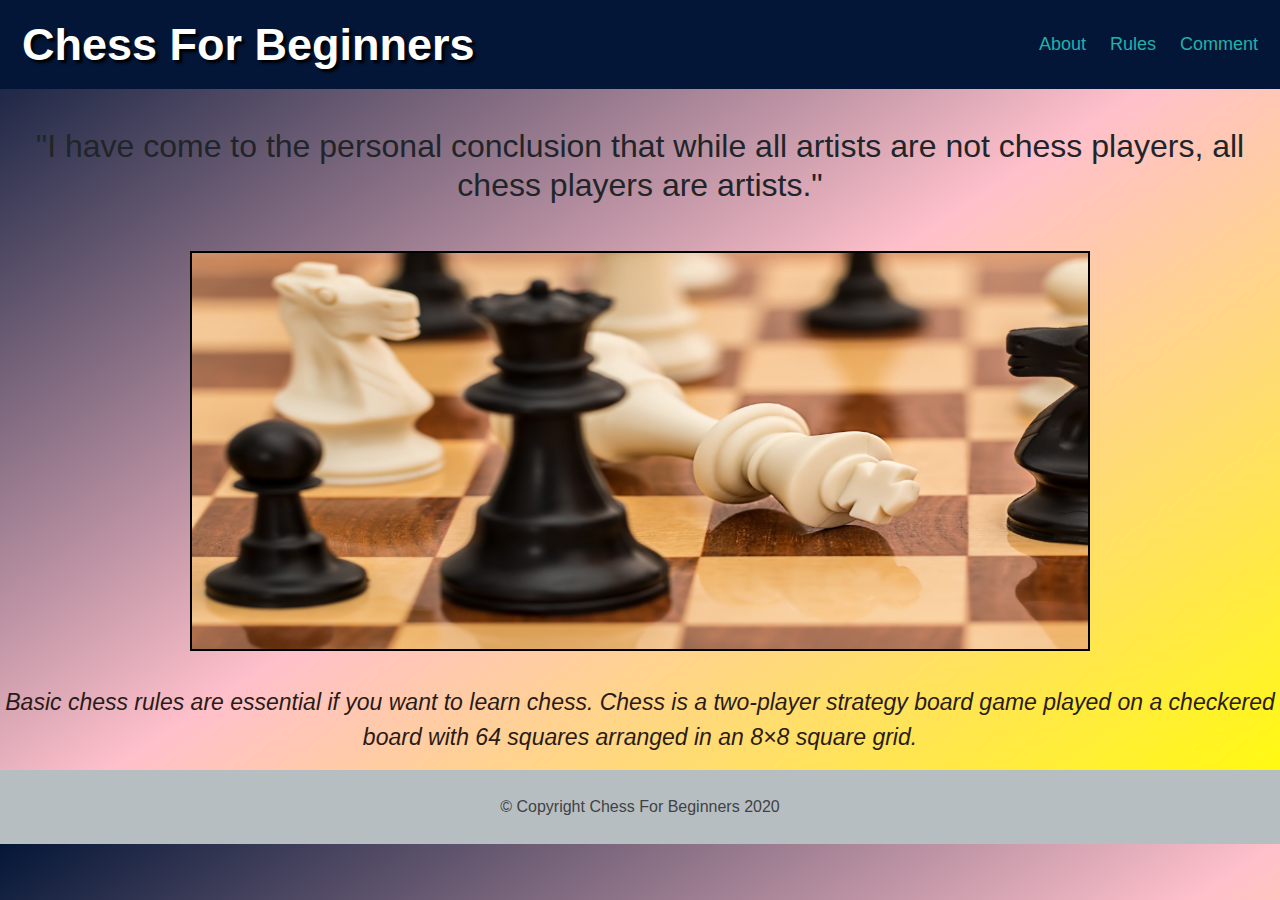
<file: 3rd Assignment/index.html>
<!DOCTYPE html>
<html>
<head>

	<title>Chess For beginners</title>
	<link href="https://fonts.googleapis.com/css2?family=Lora:wght@600&display=swap" rel="stylesheet">
	<link rel="stylesheet" type="text/css" href="css/style.css">
	<link rel="stylesheet" type="text/css" href="css/bootstrap.css">
</head>

<body>

<div class="header">
 	 <a href="index.html" class="logo">Chess For Beginners</a>
 	 <div class="header-right">
   		 <a class="active" href="About.html">About</a>
   		 <a class="active" href="Rules.html">Rules</a>
    	 <a class="active" href="comment.html">Comment</a>
 	 </div>
</div>

<div class="body">
	<h2><br>"I have come to the personal conclusion that while all artists are not chess players, all chess players are artists."<br><br></h2>

    <img id="image" src="images/chess.jpg">
    <p class="para"><em><br>Basic chess rules are essential if you want to learn chess. Chess is a two-player strategy board game played on a checkered board with 64 squares arranged in an 8×8 square grid.<br></em></p>

</div>   
<footer>

	 <div class="text-center">&copy; Copyright Chess For Beginners 2020</div>

</footer>


</body>
</html>
</file>
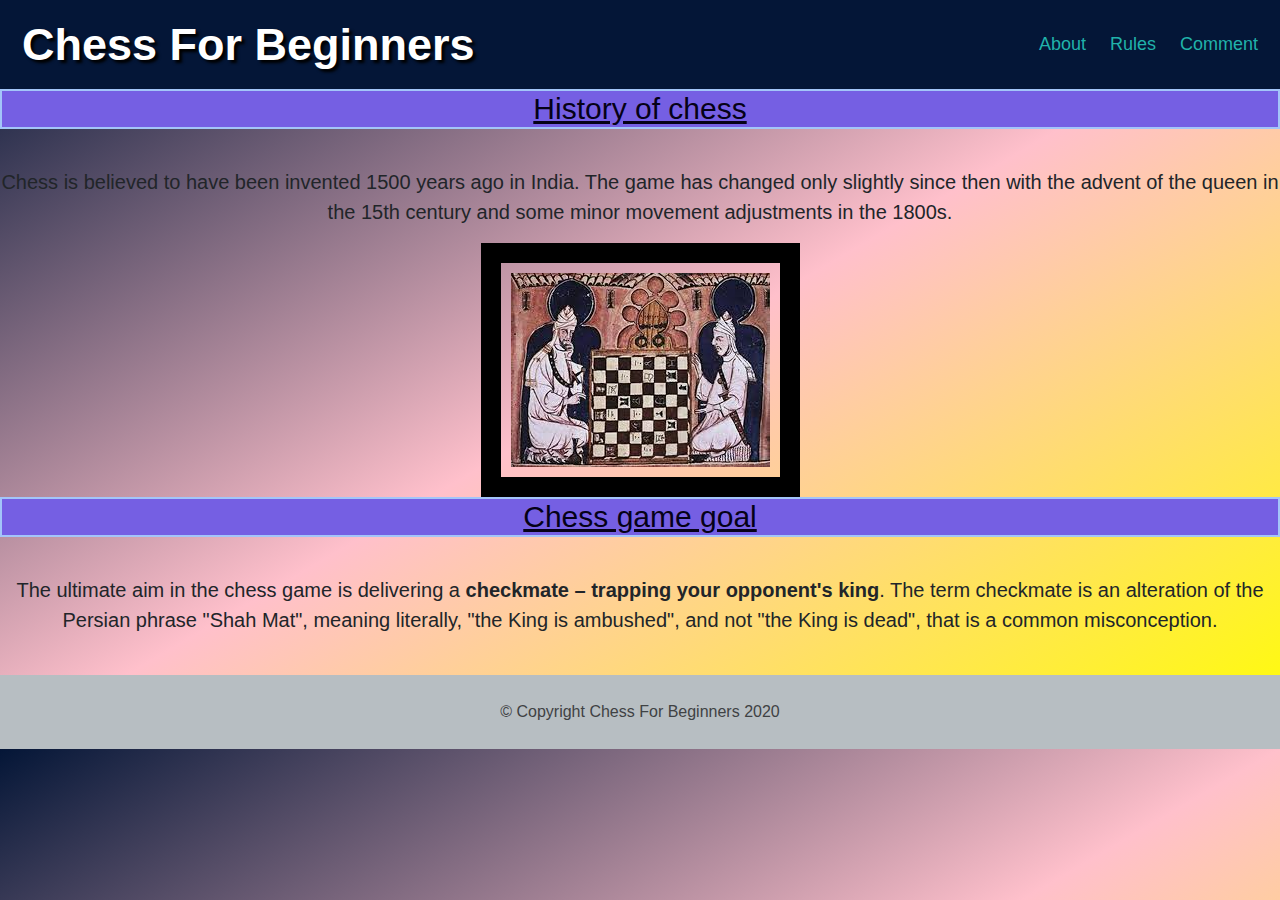
<file: 3rd Assignment/About.html>
<!DOCTYPE html>
<html>
<head>
	<title>Chess For beginners</title>

	<link href="https://fonts.googleapis.com/css2?family=Lora:wght@600&display=swap" rel="stylesheet">
	<link rel="stylesheet" type="text/css" href="css/style.css">
	<link rel="stylesheet" type="text/css" href="css/bootstrap.css">
	
</head>
<body>
	<div class="header">
 	 <a href="index.html" class="logo">Chess For Beginners</a>
 	 <div class="header-right">
   		 <a class="active" href="About.html">About</a>
   		 <a class="active" href="Rules.html">Rules</a>
    	 <a class="active" href="comment.html">Comment</a>
 	 </div>
	</div>

	<div class="body">
	<h2 class="he2"><u>History of chess</u></h2>
	<p class="para1"><br>Chess is believed to have been invented 1500 years ago in India. The game has changed only slightly since then with the advent of the queen in the 15th century and some minor movement adjustments in the 1800s.</p>
	<img class="img" src="images/history.jpg">

	<h2 class="he2"><u>Chess game goal</u></h2>
	<p class="para1"><br>The ultimate aim in the chess game is delivering a <b>checkmate – trapping your opponent's king</b>. The term checkmate is an alteration of the Persian phrase "Shah Mat", meaning literally, "the King is ambushed", and not "the King is dead", that is a common misconception.</p><br>
	</div>

<footer>
	
	 <div class="text-center">&copy; Copyright Chess For Beginners 2020</div>
	
</footer>

</body>
</html>
</file>
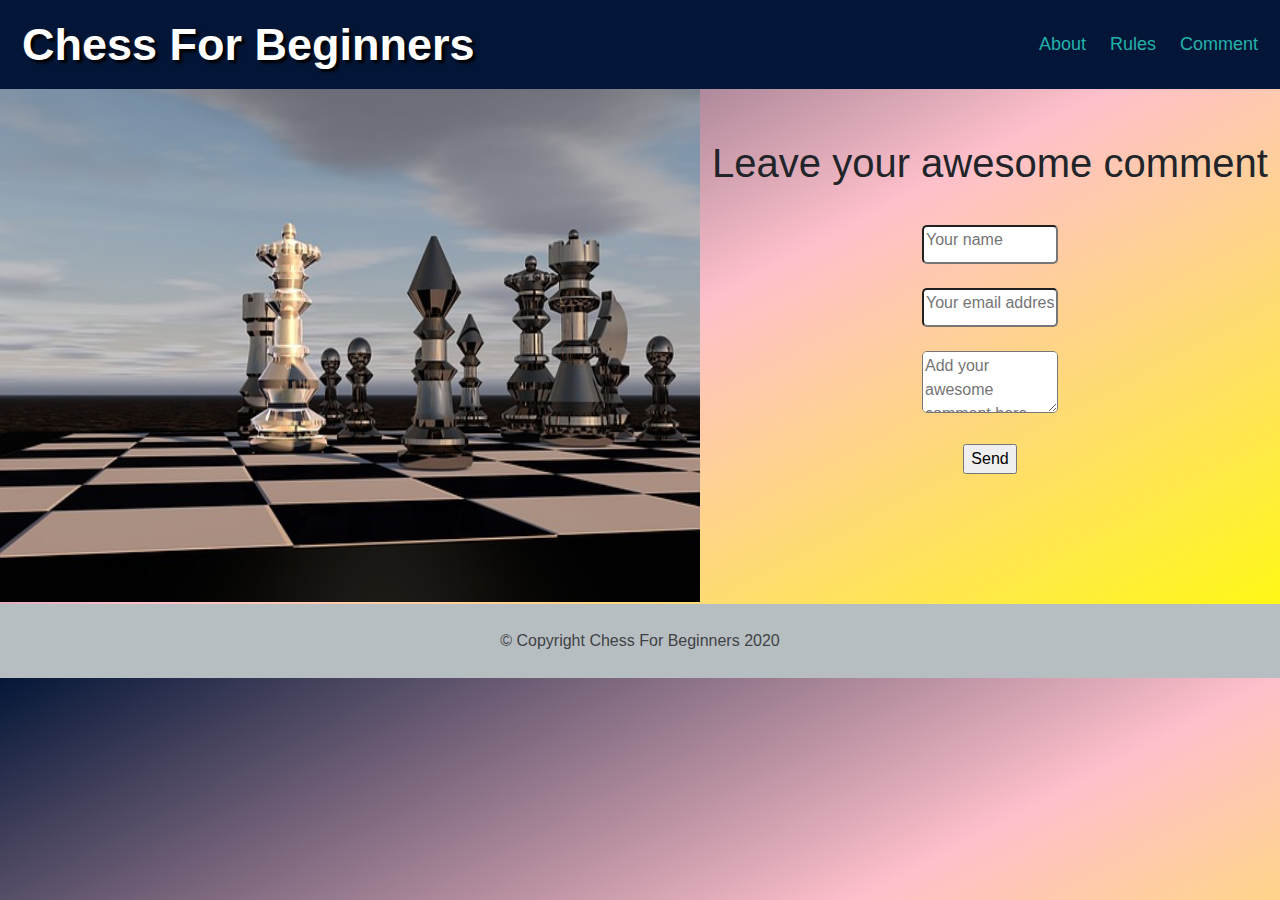
<file: 3rd Assignment/comment.html>
<!DOCTYPE html>
<html>
<head>
	<title>Chess For beginners</title>

	<link href="https://fonts.googleapis.com/css2?family=Lora:wght@600&display=swap" rel="stylesheet">
	<link rel="stylesheet" type="text/css" href="css/style.css">
  <link rel="stylesheet" type="text/css" href="css/bootstrap.css">


</style>
</head>
<body>
	<div class="header">
 	 <a href="index.html" class="logo">Chess For Beginners</a>
 	 <div class="header-right">
   		 <a class="active" href="About.html">About</a>
   		 <a class="active" href="Rules.html">Rules</a>
    	 <a class="active" href="comment.html">Comment</a>
 	 </div>
	</div>

	<div class="comment">
    <img class="Comment-img" src="images/comment2.jpg">
	<h2 class="com">Leave your awesome comment</h2>
    <form class="form">
        <input placeholder="Your name" type="text" name="Your name" required><br><br>
        <input placeholder="Your email address" type="email" name="email-address" required><br><br>
        <textarea name="comment" placeholder="Add your awesome comment here......" required></textarea><br><br>
        <input type="submit" name="submit" value="Send">
    </form>
  	</div>
<footer>

	 <div class="text-center">&copy; Copyright Chess For Beginners 2020</div>

</footer>



</body>
</html>
</file>
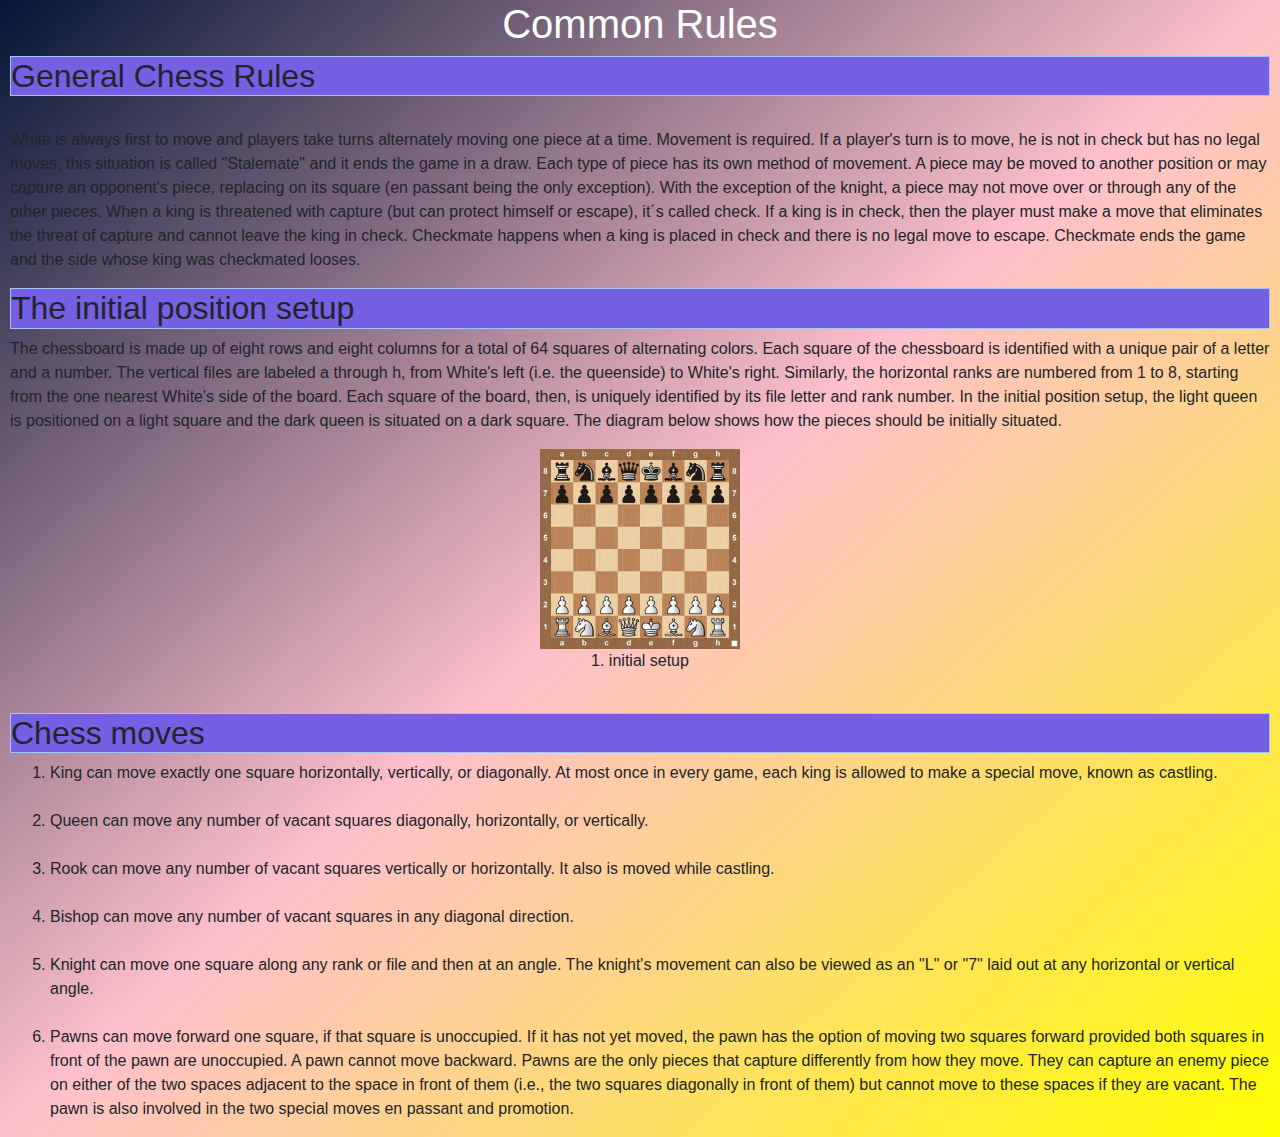
<file: 3rd Assignment/common.html>
<!DOCTYPE html>
<html>
<head>
	<link href="https://fonts.googleapis.com/css2?family=Lora:wght@600&display=swap" rel="stylesheet">
	<link rel="stylesheet" type="text/css" href="css/style.css">
	<link rel="stylesheet" type="text/css" href="css/bootstrap.css">
	
</head>
<body class="body1">

	<h1 class="h1">Common Rules</h1>
	<div class="spe">
	<h2 class="h2">General Chess Rules</h2>
	<p><br>White is always first to move and players take turns alternately moving one piece at a time. Movement is required. If a player's turn is to move, he is not in check but has no legal moves, this situation is called "Stalemate" and it ends the game in a draw. Each type of piece has its own method of movement. A piece may be moved to another position or may capture an opponent's piece, replacing on its square (en passant being the only exception). With the exception of the knight, a piece may not move over or through any of the other pieces. When a king is threatened with capture (but can protect himself or escape), it´s called check. If a king is in check, then the player must make a move that eliminates the threat of capture and cannot leave the king in check. Checkmate happens when a king is placed in check and there is no legal move to escape. Checkmate ends the game and the side whose king was checkmated looses.
	</p>
	<h2 class="h2">The initial position setup</h2>
	<p>The chessboard is made up of eight rows and eight columns for a total of 64 squares of alternating colors. Each square of the chessboard is identified with a unique pair of a letter and a number. The vertical files are labeled a through h, from White's left (i.e. the queenside) to White's right. Similarly, the horizontal ranks are numbered from 1 to 8, starting from the one nearest White's side of the board. Each square of the board, then, is uniquely identified by its file letter and rank number. In the initial position setup, the light queen is positioned on a light square and the dark queen is situated on a dark square. The diagram below shows how the pieces should be initially situated.
	</p>

	<div class="pic">
	<img src="images/initialsetup.jpg">
	<p>1. initial setup</p><br>
	</div>

    <h2 class="h2">Chess moves</h2>
  	<ol type="1">
  		<li>King can move exactly one square horizontally, vertically, or diagonally. At most once in every game, each king is allowed to make a special move, known as castling.</li><br>
  		<li>Queen can move any number of vacant squares diagonally, horizontally, or vertically.</li><br>
  		<li>Rook can move any number of vacant squares vertically or horizontally. It also is moved while castling.</li><br>
  		<li>Bishop can move any number of vacant squares in any diagonal direction.</li><br>
  		<li>Knight can move one square along any rank or file and then at an angle. The knight's movement can also be viewed as an "L" or "7" laid out at any horizontal or vertical angle.</li><br>
  		<li>Pawns can move forward one square, if that square is unoccupied. If it has not yet moved, the pawn has the option of moving two squares forward provided both squares in front of the pawn are unoccupied. A pawn cannot move backward. Pawns are the only pieces that capture differently from how they move. They can capture an enemy piece on either of the two spaces adjacent to the space in front of them (i.e., the two squares diagonally in front of them) but cannot move to these spaces if they are vacant. The pawn is also involved in the two special moves en passant and promotion.</li>
	</ol> 
</div>
</body>
</html>
</file>
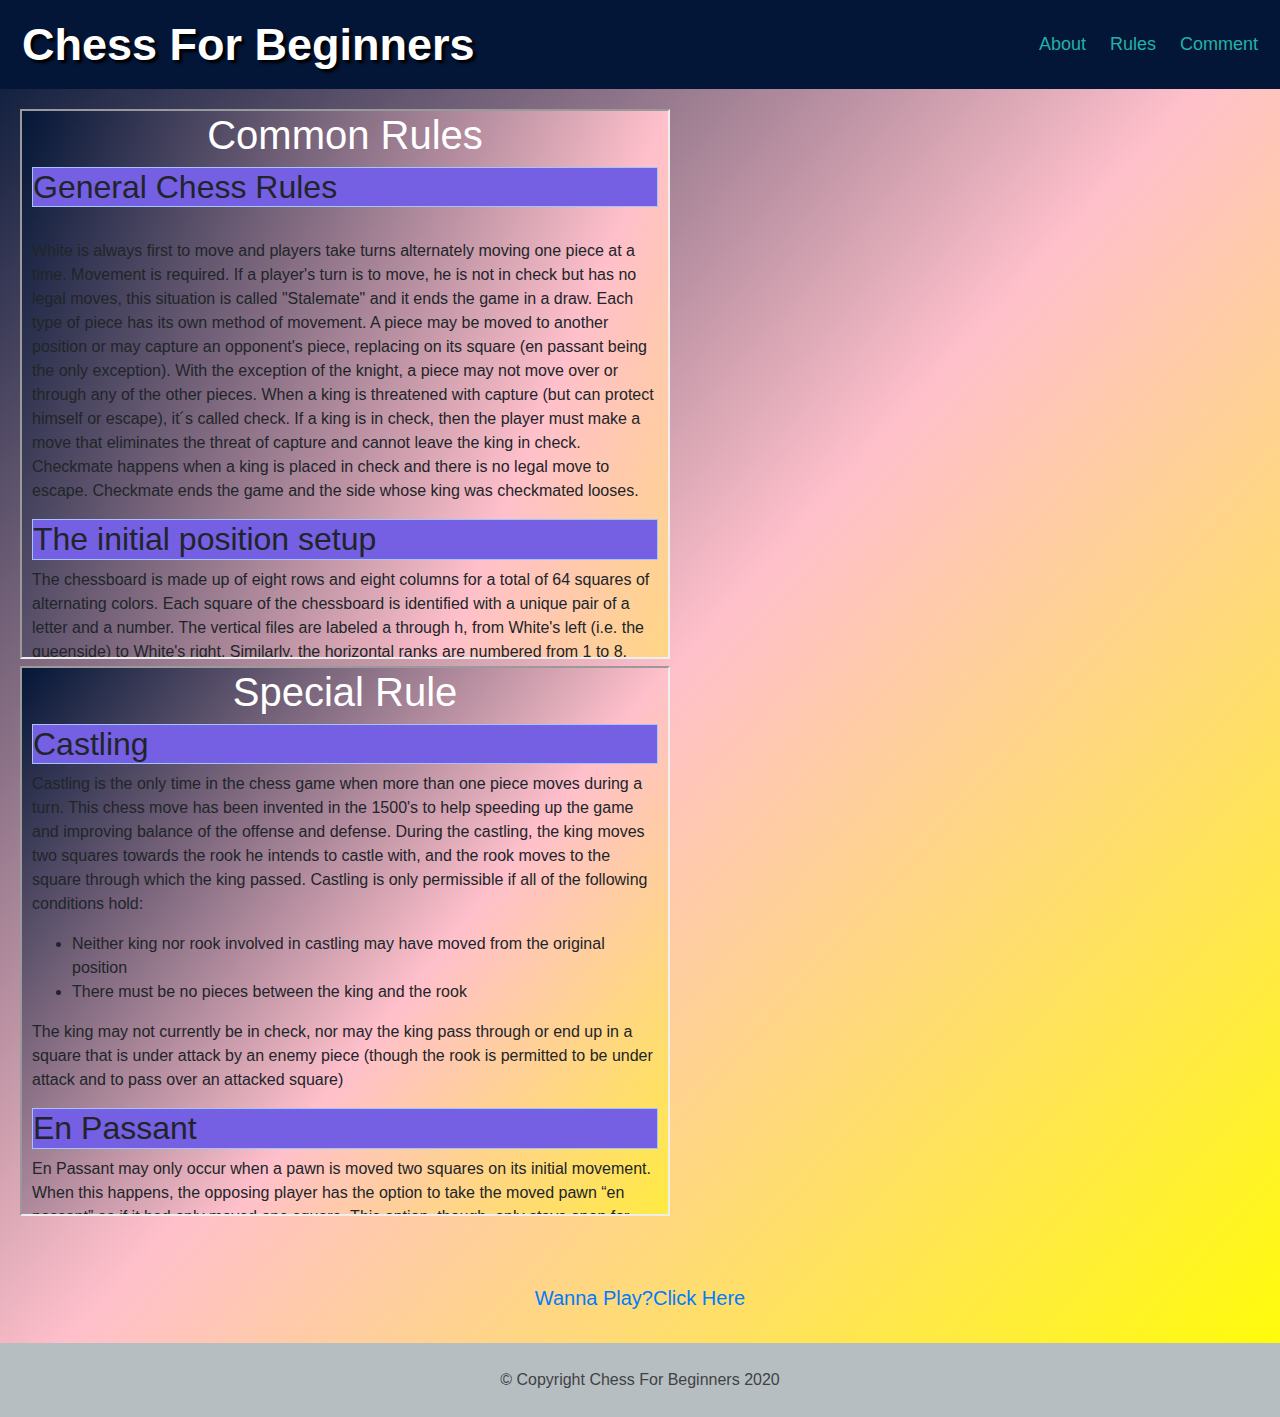
<file: 3rd Assignment/Rules.html>
<!DOCTYPE html>
<html>
<head>
	<title>Chess For beginners</title>
	<link href="https://fonts.googleapis.com/css2?family=Lora:wght@600&display=swap" rel="stylesheet">
	<link rel="stylesheet" type="text/css" href="css/style.css">
	<link rel="stylesheet" type="text/css" href="css/bootstrap.css">
	
</head>
<body>
	<div class="header">
 	 <a href="index.html" class="logo">Chess For Beginners</a>
 	 <div class="header-right">
   		 <a class="active" href="About.html">About</a>
   		 <a class="active" href="Rules.html">Rules</a>
    	 <a class="active" href="comment.html">Comment</a>
 	 </div>
	</div>

<div class="frame">
<iframe src="common.html" height="550" width="650" title="Basic Rules"></iframe>

<iframe src="special.html" height="550" width="650" title="Special Rules"></iframe>
</div>

<div class="play">
<a href="https://www.sparkchess.com/">Wanna Play?Click Here</a>
</div>

<footer>

	 <div class="text-center">&copy; Copyright Chess For Beginners 2020</div>

</footer>

</body>
</html>
</file>
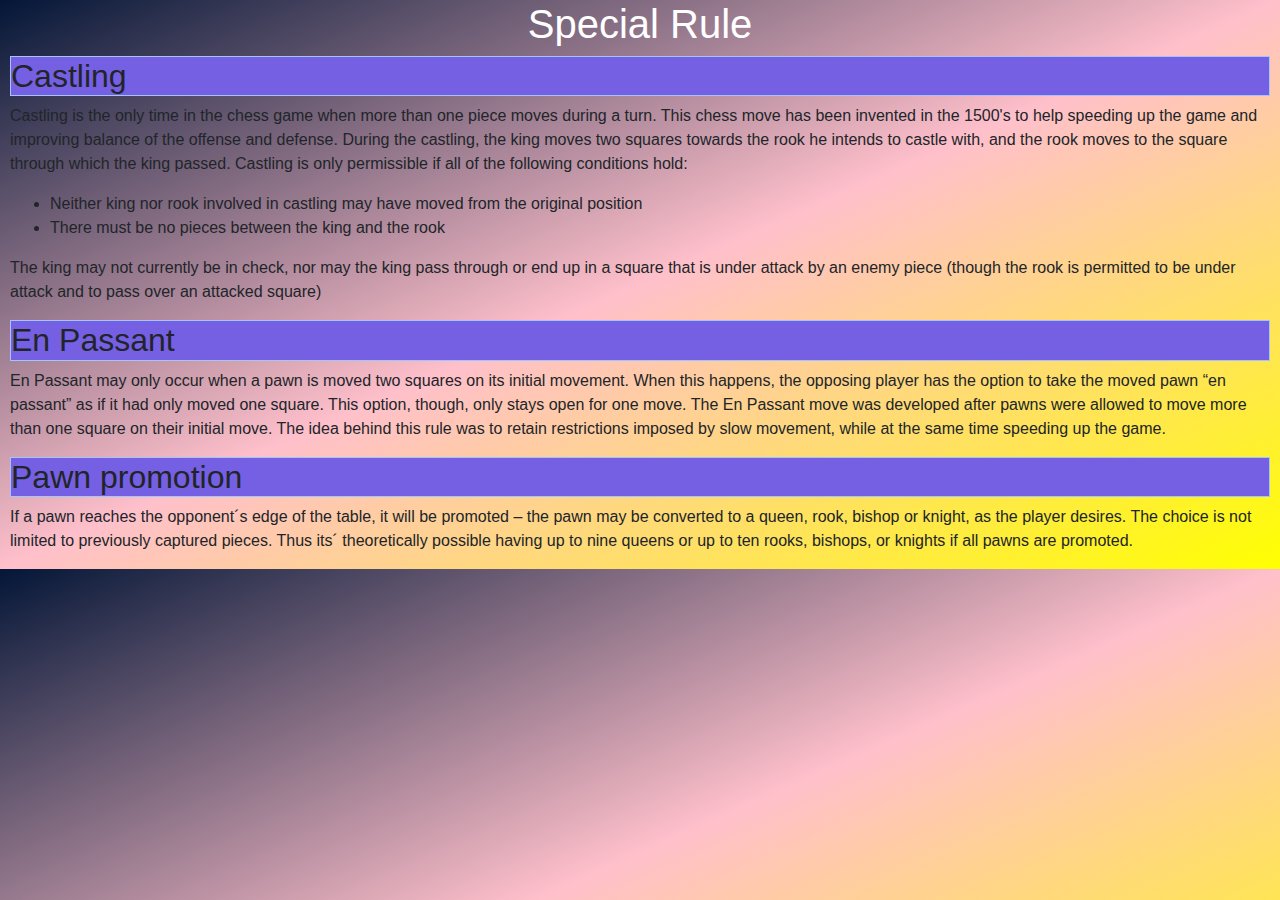
<file: 3rd Assignment/special.html>
<!DOCTYPE html>
<html>
<head>
	<link href="https://fonts.googleapis.com/css2?family=Lora:wght@600&display=swap" rel="stylesheet">
	<link rel="stylesheet" type="text/css" href="css/style.css">
	<link rel="stylesheet" type="text/css" href="css/bootstrap.css">
	
</head>
<body class="body1">
	<h1 class="h1">Special Rule</h1>
	<div class="spe">
	<h2 class="h2">Castling</h2>
	<p>Castling is the only time in the chess game when more than one piece moves during a turn. This chess move has been invented in the 1500's to help speeding up the game and improving balance of the offense and defense. During the castling, the king moves two squares towards the rook he intends to castle with, and the rook moves to the square through which the king passed. Castling is only permissible if all of the following conditions hold:</p>
	<ul>
		<li>Neither king nor rook involved in castling may have moved from the original position</li>
		<li>There must be no pieces between the king and the rook</li>
	</ul>
	<p>The king may not currently be in check, nor may the king pass through or end up in a square that is under attack by an enemy piece (though the rook is permitted to be under attack and to pass over an attacked square)</p>
	<h2 class="h2">En Passant</h2>
	<p>En Passant may only occur when a pawn is moved two squares on its initial movement. When this happens, the opposing player has the option to take the moved pawn “en passant” as if it had only moved one square. This option, though, only stays open for one move. The En Passant move was developed after pawns were allowed to move more than one square on their initial move. The idea behind this rule was to retain restrictions imposed by slow movement, while at the same time speeding up the game.</p>
	<h2 class="h2">Pawn promotion</h2>
	<p>If a pawn reaches the opponent´s edge of the table, it will be promoted – the pawn may be converted to a queen, rook, bishop or knight, as the player desires. The choice is not limited to previously captured pieces. Thus its´ theoretically possible having up to nine queens or up to ten rooks, bishops, or knights if all pawns are promoted.</p>
	
	</div>

</body>
</html>
</file>
<file: 3rd Assignment/css/style.css>
* {
  box-sizing: border-box;
}

body { 
  		margin: 0;
  		font-family: 'Lora' Serif;
  		background-image: linear-gradient(to bottom right,#041637, pink, yellow);

}

.header {
 		  overflow: hidden;
  		background-color: #041637;
  		padding: 20px 10px;
  		 
}

.header a {
  		float: left;
  		text-align: center;
  		padding: 12px;
  		text-decoration: none;
  		font-size: 18px; 
  		line-height: 25px;
  		border-radius: 4px;
}

.header a.logo {
  		font-size: 45px;
  		font-weight: bolder;
  		color: white;
  		text-shadow: 3px 3px 3px black; /*Chess for beginners*/
}

.header-right a:hover {
		background-color: white;
		font-weight: bolder;

}
		
.header a.active {
 			color: #20B2AA;
}

.header-right {
 			 float: right;
}

/* index.html*/
.para{
      color: #2B1B17;
      font-size: 23px;
}

#image{
      width: 900px;
      height: 400px;
      border: 2px solid black;
}



/*For index.html,about.html*/
.body{
      text-align: center;
    }

/*Rules.html*/
.frame{
    padding:20px;
}
    
.play{
    text-align: center;
    padding-top: 40px;
    padding-bottom: 30px;
    font-size: 20px;
}

.play a:hover{
    color: #20B2AA;
    background-color: #041637;
    font-weight: bolder;
}

/*Special.html , common.html*/
.h1{
    color:white;
    font-size: 30px;
    text-align: center;
} 
.spe{
    padding-left: 10px;
    padding-right: 10px;
}
.h2{
    border: 1px solid #A3C5F9;
    background-color: #755FE3;
}
.body1{ 
        margin: 0;
        font-family: 'Lora' Serif;
        background-color: #B3A7ED;
}

.pic{/*common.html*/
    text-align: center;
}




/*About.html*/
.he2{
      font-size: 30px;
      color: #050117;
      font-family: 'Lora' Serif;
      border: 2px solid #A3C5F9;
      background-color: #755FE3;
}
.para1{
      font-family: 'Lora' Serif;
      font-size: 20px;
}
.img{
      border: 20px solid black;
      padding :10px;
}

/*comment.html*/    
.com{
    font-size: 40px;
    padding-top: 50px;
    padding-bottom: 30px;
    padding-left: 600px;
}
.form{
  padding-left: 600px;
  padding-bottom: 20px;
}
.comment{
    text-align: center;
    padding-bottom: 110px;
}
.Comment-img{
  float: left;
  height: 513px;
  width: 700px;
}
input[type=text],input[type=email],textarea{
  width: 20%;
  border-radius: 5px;
  resize: vertical;
  box-sizing: border-box;
 padding-bottom: 10px;
} 


footer {
      background-color: #B7BEC2;
      padding: 25px;
      text-align: center;
      color: #3F4244;
}
</file>
